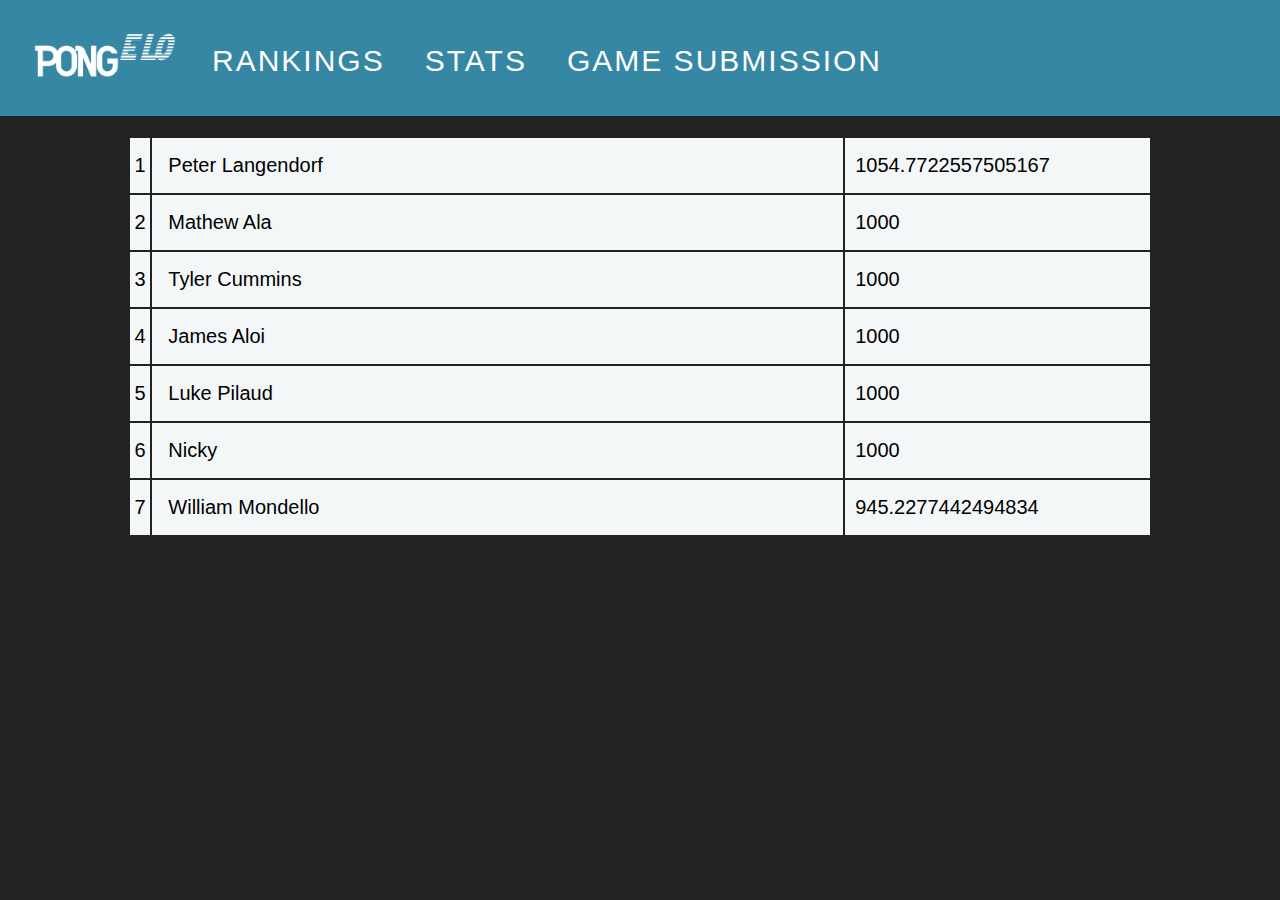
<file: index.html>
<!DOCTYPE html>


<head>
   <title>Ping Pong ELO</title>
   <link rel="stylesheet" href="css/style.css">
</head>


<body>
<div>
   <ul class="header">
       <li style="padding: 0px;" class="img-header">
           <a href="../redfox86.github.io/index.html">
               <img src="logo.png" height="100" class="header-logo">
           </a>
       </li>
       <li class="text-header">Rankings</li>
       <li class="text-header" title="Coming soon">Stats</li>
       <li class="text-header" title="Coming soon">Game Submission</li>
   </ul>
</div>
<div>
   <table>
       <tbody>
       <tr>
           <td id="rank1" class="rank-cell">1</td>
           <td class="name-cell">
               <a id="name1" class="btn-link"></a>
           </td>
           <td id="elo1" class="elo-cell"></td>
       </tr>
       <tr>
           <td id="rank2" class="rank-cell">2</td>
           <td class="name-cell">
               <a id="name2" class="btn-link"></a>
           </td>
           <td id="elo2" class="elo-cell"></td>
       </tr>
       <tr>
           <td id="rank3" class="rank-cell">3</td>
           <td class="name-cell">
               <a id="name3" class="btn-link"></a>
           </td>
           <td id="elo3" class="elo-cell"></td>
       </tr>
       <tr>
           <td id="rank4" class="rank-cell">4</td>
           <td class="name-cell">
               <a id="name4" class="btn-link"></a>
           </td>
           <td id="elo4" class="elo-cell"></td>
       </tr>
       <tr>
           <td id="rank5" class="rank-cell">5</td>
           <td class="name-cell">
               <a id="name5" class="btn-link"></a>
           </td>
           <td id="elo5" class="elo-cell"></td>
       </tr>
       <tr>
           <td id="rank6" class="rank-cell">6</td>
           <td class="name-cell">
               <a id="name6" class="btn-link"></a>
           </td>
           <td id="elo6" class="elo-cell"></td>
       </tr>
       <tr>
           <td id="rank7" class="rank-cell">7</td>
           <td class="name-cell">
               <a id="name7" class="btn-link"></a>
           </td>
           <td id="elo7" class="elo-cell"></td>
       </tr>
       </tbody>
   </table>
</div>
</body>

<script src="js/global.js" page="index"></script>
</file>
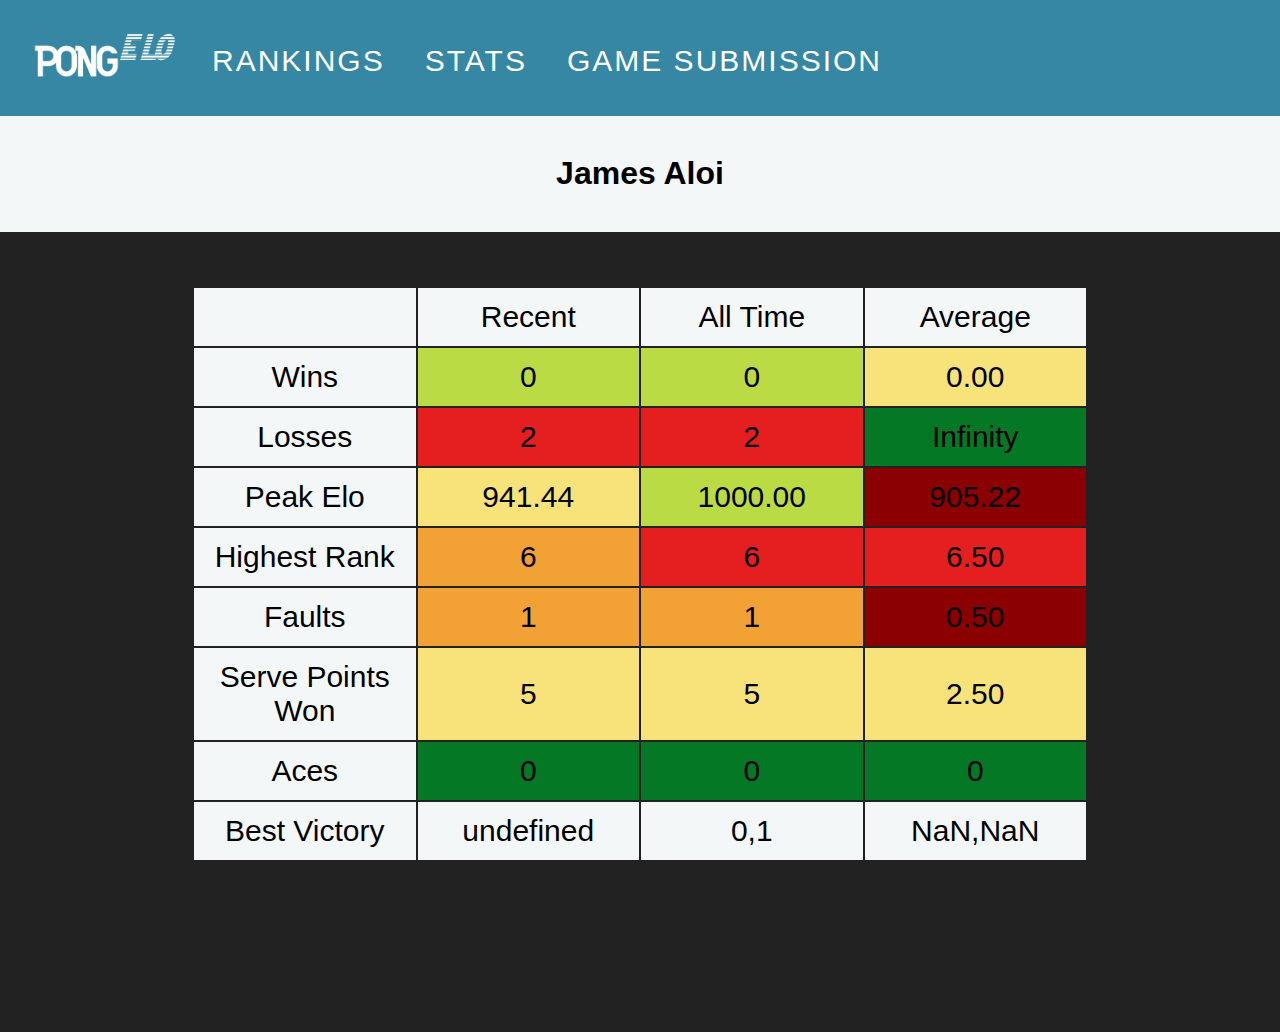
<file: people/james.html>
<!DOCTYPE html>

<head>
    <title>James's Statistics</title>
    <link rel=stylesheet href=../css/player.css>
</head>

<body>
    <div>
        <ul class="header">
            <li style="padding: 0px;" class="img-header">
                <a href="../index.html">
                    <img src="../logo.png" height="100" class="header-logo">
                </a>
            </li>
            <li class="text-header">Rankings</li>
            <li class="text-header" title="Coming soon">Stats</li>
            <li class="text-header" title="Coming soon">Game Submission</li>
        </ul>
     </div>
    <div class=title-bar>
        <h1 class="title">James Aloi</h1>
    </div>
<div>
    <table>
        <thead>
        <tr>
            <th scope=col class=value-cell></th>
            <th scope=col class=value-cell>Recent</th>
            <th scope=col class=value-cell>All Time</th>
            <th scope=col class=value-cell>Average</th>
        </tr>
        </thead>
        <tbody>
        <tr>
            <td class=name-cell>Wins</td>
            <td id=recentWins>???</td>
            <td id=allTimeWins>???</td>
            <td id=averageWins>???</td>
        </tr>
        <tr>
            <td class=name-cell>Losses</td>
            <td id=recentLosses>???</td>
            <td id=allTimeLosses>???</td>
            <td id=averageLosses>???</td>
        </tr>
        <tr>
            <td class=name-cell>Peak Elo</td>
            <td id=recentPeakElo>???</td>
            <td id=allTimePeakElo>???</td>
            <td id=averagePeakElo>???</td>
        </tr>
        <tr>
            <td class=name-cell>Highest Rank</td>
            <td id=recentHighestRank>???</td>
            <td id=allTimeHighestRank>???</td>
            <td id=averageHighestRank>???</td>
        </tr>
        <tr>
            <td class=name-cell>Faults</td>
            <td id=recentFaults>???</td>
            <td id=allTimeFaults>???</td>
            <td id=averageFaults>???</td>
        </tr>
        <tr>
            <td class=name-cell>Serve Points Won</td>
            <td id=recentServePointsWon>???</td>
            <td id=allTimeServePointsWon>???</td>
            <td id=averageServePointsWon>???</td>
        </tr>
        <tr>
            <td class=name-cell>Aces</td>
            <td id=recentAces>???</td>
            <td id=allTimeAces>???</td>
            <td id=averageAces>???</td>
        </tr>
        <tr>
            <td class=name-cell>Best Victory</td>
            <td id=recentVictory>???</td>
            <td id=allTimeVictory>???</td>
            <td id=averageVictory>???</td>
        </tr>
        </tbody>
    </table>
</div>
</body>

<script src=../index.js page=james></script>
</file>
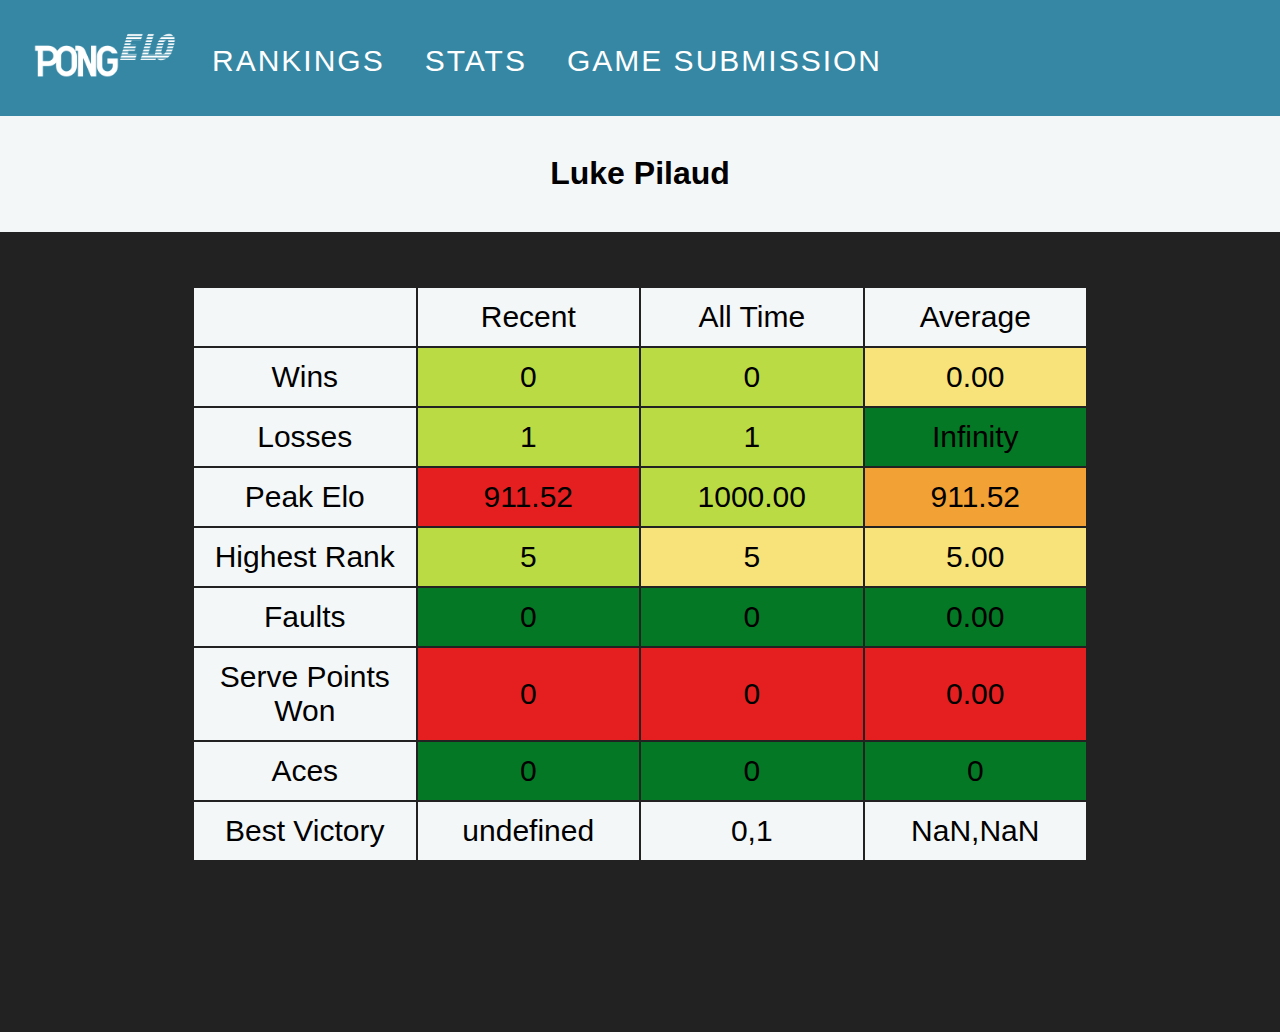
<file: people/luke.html>
<!DOCTYPE html>

<head>
    <title>Luke's Statistics</title>
    <link rel=stylesheet href=../css/player.css>
</head>

<body>
    <div>
        <ul class="header">
            <li style="padding: 0px;" class="img-header">
                <a href="../index.html">
                    <img src="../logo.png" height="100" class="header-logo">
                </a>
            </li>
            <li class="text-header">Rankings</li>
            <li class="text-header" title="Coming soon">Stats</li>
            <li class="text-header" title="Coming soon">Game Submission</li>
        </ul>
     </div>
    <div class=title-bar>
        <h1 class="title">Luke Pilaud</h1>
    </div>
<div>
    <table>
        <thead>
        <tr>
            <th scope=col class=value-cell></th>
            <th scope=col class=value-cell>Recent</th>
            <th scope=col class=value-cell>All Time</th>
            <th scope=col class=value-cell>Average</th>
        </tr>
        </thead>
        <tbody>
        <tr>
            <td class=name-cell>Wins</td>
            <td id=recentWins>???</td>
            <td id=allTimeWins>???</td>
            <td id=averageWins>???</td>
        </tr>
        <tr>
            <td class=name-cell>Losses</td>
            <td id=recentLosses>???</td>
            <td id=allTimeLosses>???</td>
            <td id=averageLosses>???</td>
        </tr>
        <tr>
            <td class=name-cell>Peak Elo</td>
            <td id=recentPeakElo>???</td>
            <td id=allTimePeakElo>???</td>
            <td id=averagePeakElo>???</td>
        </tr>
        <tr>
            <td class=name-cell>Highest Rank</td>
            <td id=recentHighestRank>???</td>
            <td id=allTimeHighestRank>???</td>
            <td id=averageHighestRank>???</td>
        </tr>
        <tr>
            <td class=name-cell>Faults</td>
            <td id=recentFaults>???</td>
            <td id=allTimeFaults>???</td>
            <td id=averageFaults>???</td>
        </tr>
        <tr>
            <td class=name-cell>Serve Points Won</td>
            <td id=recentServePointsWon>???</td>
            <td id=allTimeServePointsWon>???</td>
            <td id=averageServePointsWon>???</td>
        </tr>
        <tr>
            <td class=name-cell>Aces</td>
            <td id=recentAces>???</td>
            <td id=allTimeAces>???</td>
            <td id=averageAces>???</td>
        </tr>
        <tr>
            <td class=name-cell>Best Victory</td>
            <td id=recentVictory>???</td>
            <td id=allTimeVictory>???</td>
            <td id=averageVictory>???</td>
        </tr>
        </tbody>
    </table>
</div>
</body>

<script src=../index.js page=luke></script>
</file>
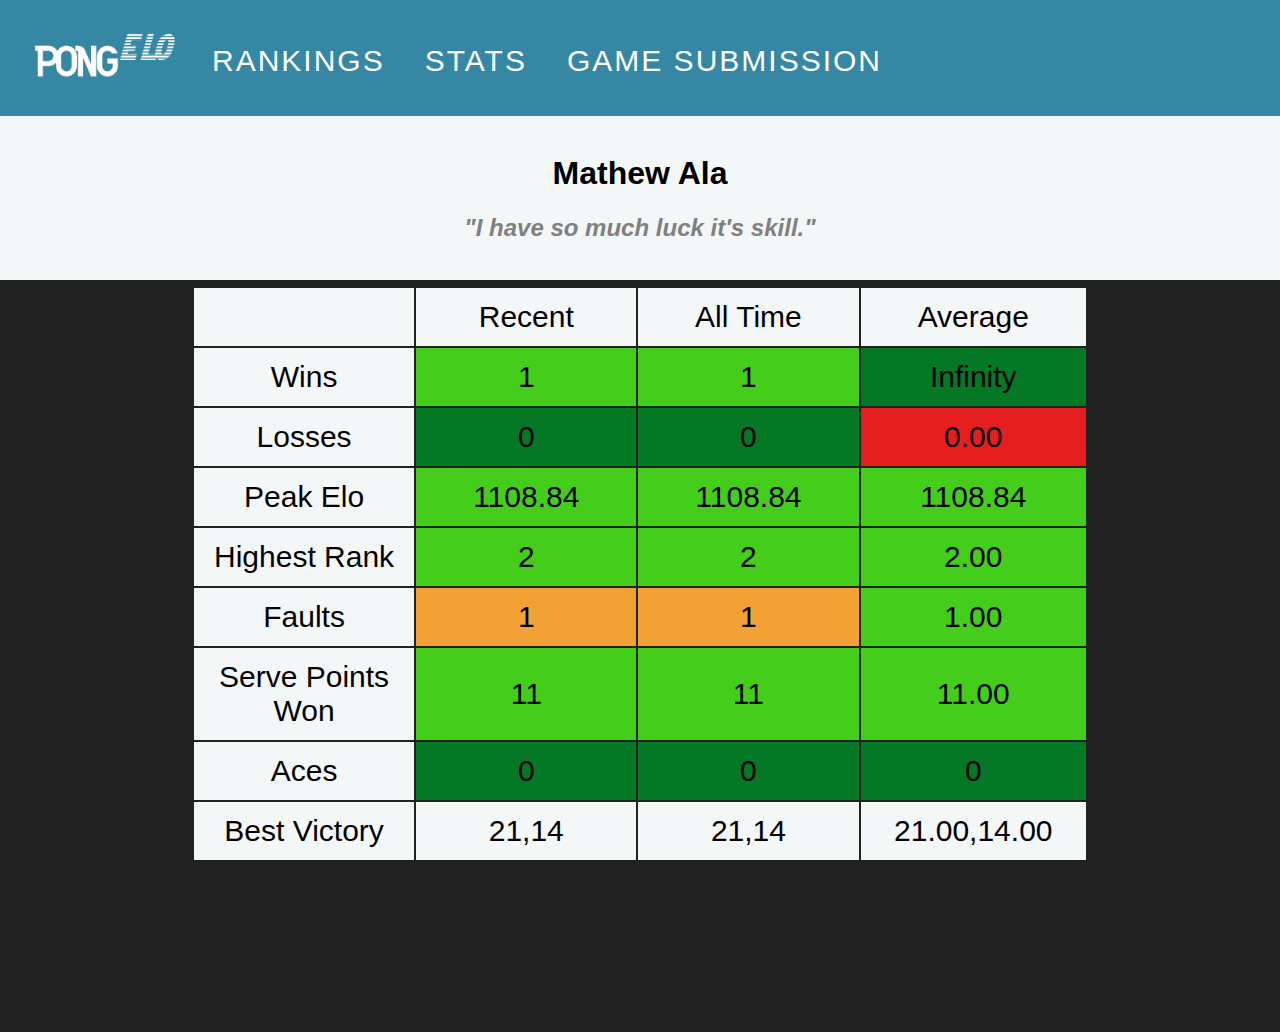
<file: people/mathew.html>
<!DOCTYPE html>

<head>
    <title>Mathew's Statistics</title>
    <link rel=stylesheet href=../css/player.css>
</head>

<body>
    <div>
        <ul class="header">
            <li style="padding: 0px;" class="img-header">
                <a href="../index.html">
                    <img src="../logo.png" height="100" class="header-logo">
                </a>
            </li>
            <li class="text-header">Rankings</li>
            <li class="text-header" title="Coming soon">Stats</li>
            <li class="text-header" title="Coming soon">Game Submission</li>
        </ul>
     </div>
    <div class=title-bar>
        <h1 class="title">Mathew Ala</h1>
        <h2 class="quote">"I have so much luck it's skill."</h2>
    </div>
<div>
    <table>
        <thead>
        <tr>
            <th scope=col class=value-cell></th>
            <th scope=col class=value-cell>Recent</th>
            <th scope=col class=value-cell>All Time</th>
            <th scope=col class=value-cell>Average</th>
        </tr>
        </thead>
        <tbody>
        <tr>
            <td class=name-cell>Wins</td>
            <td id=recentWins>???</td>
            <td id=allTimeWins>???</td>
            <td id=averageWins>???</td>
        </tr>
        <tr>
            <td class=name-cell>Losses</td>
            <td id=recentLosses>???</td>
            <td id=allTimeLosses>???</td>
            <td id=averageLosses>???</td>
        </tr>
        <tr>
            <td class=name-cell>Peak Elo</td>
            <td id=recentPeakElo>???</td>
            <td id=allTimePeakElo>???</td>
            <td id=averagePeakElo>???</td>
        </tr>
        <tr>
            <td class=name-cell>Highest Rank</td>
            <td id=recentHighestRank>???</td>
            <td id=allTimeHighestRank>???</td>
            <td id=averageHighestRank>???</td>
        </tr>
        <tr>
            <td class=name-cell>Faults</td>
            <td id=recentFaults>???</td>
            <td id=allTimeFaults>???</td>
            <td id=averageFaults>???</td>
        </tr>
        <tr>
            <td class=name-cell>Serve Points Won</td>
            <td id=recentServePointsWon>???</td>
            <td id=allTimeServePointsWon>???</td>
            <td id=averageServePointsWon>???</td>
        </tr>
        <tr>
            <td class=name-cell>Aces</td>
            <td id=recentAces>???</td>
            <td id=allTimeAces>???</td>
            <td id=averageAces>???</td>
        </tr>
        <tr>
            <td class=name-cell>Best Victory</td>
            <td id=recentVictory>???</td>
            <td id=allTimeVictory>???</td>
            <td id=averageVictory>???</td>
        </tr>
        </tbody>
    </table>
</div>
</body>

<script src=../index.js page=mathew></script>
</file>
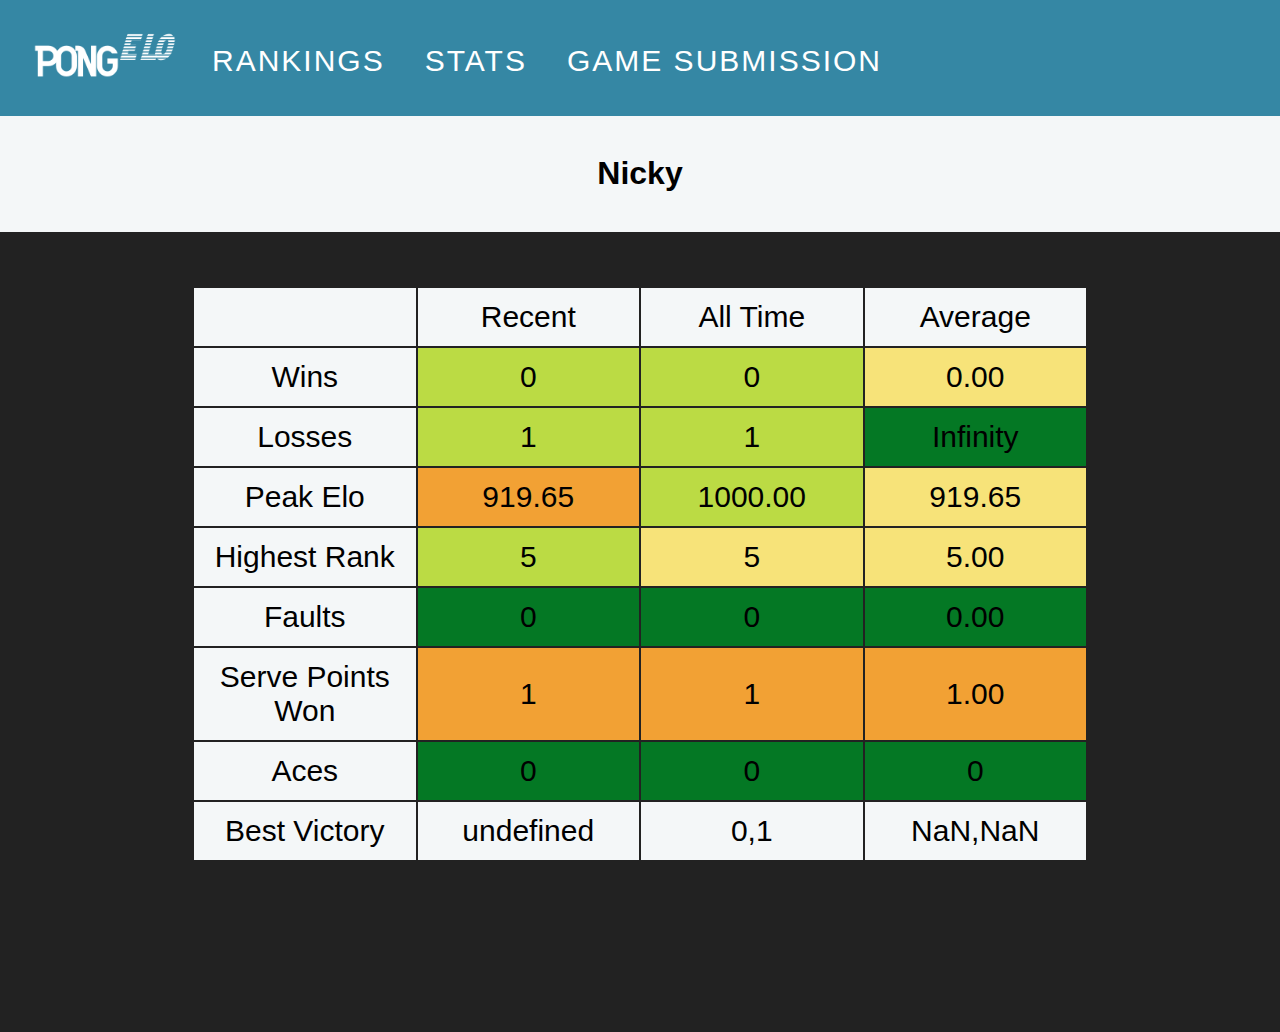
<file: people/nicky.html>
<!DOCTYPE html>

<head>
    <title>Nicky's Statistics</title>
    <link rel=stylesheet href=../css/player.css>
</head>

<body>
    <div>
        <ul class="header">
            <li style="padding: 0px;" class="img-header">
                <a href="../index.html">
                    <img src="../logo.png" height="100" class="header-logo">
                </a>
            </li>
            <li class="text-header">Rankings</li>
            <li class="text-header" title="Coming soon">Stats</li>
            <li class="text-header" title="Coming soon">Game Submission</li>
        </ul>
     </div>
    <div class=title-bar>
        <h1 class="title">Nicky</h1>
    </div>
<div>
    <table>
        <thead>
        <tr>
            <th scope=col class=value-cell></th>
            <th scope=col class=value-cell>Recent</th>
            <th scope=col class=value-cell>All Time</th>
            <th scope=col class=value-cell>Average</th>
        </tr>
        </thead>
        <tbody>
        <tr>
            <td class=name-cell>Wins</td>
            <td id=recentWins>???</td>
            <td id=allTimeWins>???</td>
            <td id=averageWins>???</td>
        </tr>
        <tr>
            <td class=name-cell>Losses</td>
            <td id=recentLosses>???</td>
            <td id=allTimeLosses>???</td>
            <td id=averageLosses>???</td>
        </tr>
        <tr>
            <td class=name-cell>Peak Elo</td>
            <td id=recentPeakElo>???</td>
            <td id=allTimePeakElo>???</td>
            <td id=averagePeakElo>???</td>
        </tr>
        <tr>
            <td class=name-cell>Highest Rank</td>
            <td id=recentHighestRank>???</td>
            <td id=allTimeHighestRank>???</td>
            <td id=averageHighestRank>???</td>
        </tr>
        <tr>
            <td class=name-cell>Faults</td>
            <td id=recentFaults>???</td>
            <td id=allTimeFaults>???</td>
            <td id=averageFaults>???</td>
        </tr>
        <tr>
            <td class=name-cell>Serve Points Won</td>
            <td id=recentServePointsWon>???</td>
            <td id=allTimeServePointsWon>???</td>
            <td id=averageServePointsWon>???</td>
        </tr>
        <tr>
            <td class=name-cell>Aces</td>
            <td id=recentAces>???</td>
            <td id=allTimeAces>???</td>
            <td id=averageAces>???</td>
        </tr>
        <tr>
            <td class=name-cell>Best Victory</td>
            <td id=recentVictory>???</td>
            <td id=allTimeVictory>???</td>
            <td id=averageVictory>???</td>
        </tr>
        </tbody>
    </table>
</div>
</body>

<script src=../index.js page=nicky></script>
</file>
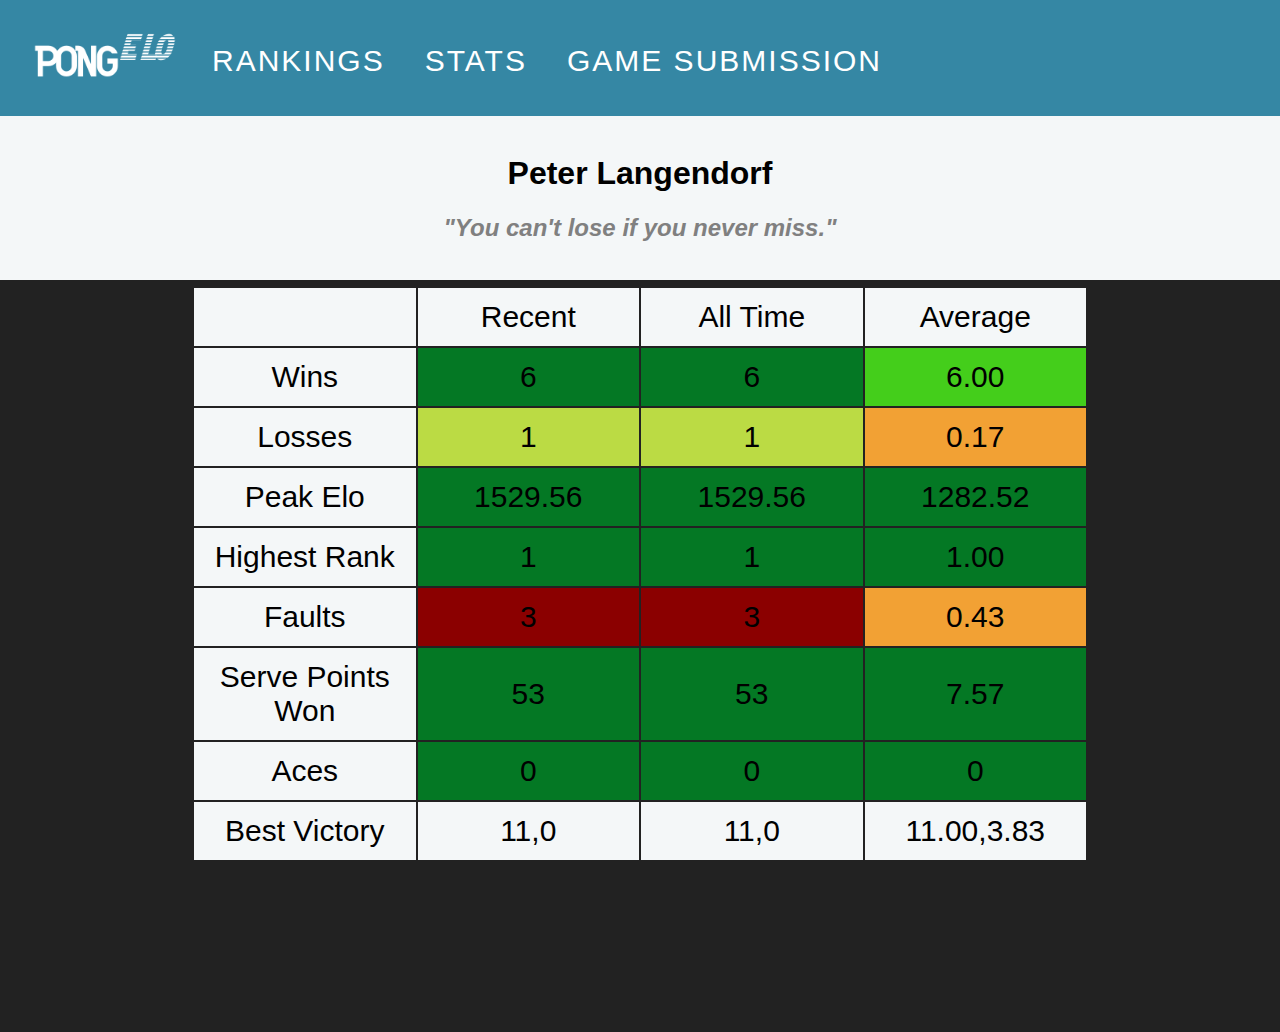
<file: people/peter.html>
<!DOCTYPE html>

<head>
    <title>Peter's Statistics</title>
    <link rel=stylesheet href=../css/player.css>
</head>

<body>
    <div>
        <ul class="header">
            <li style="padding: 0px;" class="img-header">
                <a href="../index.html">
                    <img src="../logo.png" height="100" class="header-logo">
                </a>
            </li>
            <li class="text-header">Rankings</li>
            <li class="text-header" title="Coming soon">Stats</li>
            <li class="text-header" title="Coming soon">Game Submission</li>
        </ul>
     </div>
    <div class=title-bar>
        <h1 class="title">Peter Langendorf</h1>
        <h2 class="quote">"You can't lose if you never miss."</h2>
    </div>
    <div>
        <table>
            <thead>
                <tr>
                    <th scope=col class=value-cell></th>
                    <th scope=col class=value-cell>Recent</th>
                    <th scope=col class=value-cell>All Time</th>
                    <th scope=col class=value-cell>Average</th>
                </tr>
            </thead>
            <tbody>
                <tr>
                    <td class=name-cell>Wins</td>
                    <td id=recentWins>???</td>
                    <td id=allTimeWins>???</td>
                    <td id=averageWins>???</td>
                </tr>
                <tr>
                    <td class=name-cell>Losses</td>
                    <td id=recentLosses>???</td>
                    <td id=allTimeLosses>???</td>
                    <td id=averageLosses>???</td>
                </tr>
                <tr>
                    <td class=name-cell>Peak Elo</td>
                    <td id=recentPeakElo>???</td>
                    <td id=allTimePeakElo>???</td>
                    <td id=averagePeakElo>???</td>
                </tr>
                <tr>
                    <td class=name-cell>Highest Rank</td>
                    <td id=recentHighestRank>???</td>
                    <td id=allTimeHighestRank>???</td>
                    <td id=averageHighestRank>???</td>
                </tr>
                <tr>
                    <td class=name-cell>Faults</td>
                    <td id=recentFaults>???</td>
                    <td id=allTimeFaults>???</td>
                    <td id=averageFaults>???</td>
                </tr>
                <tr>
                    <td class=name-cell>Serve Points Won</td>
                    <td id=recentServePointsWon>???</td>
                    <td id=allTimeServePointsWon>???</td>
                    <td id=averageServePointsWon>???</td>
                </tr>
                <tr>
                    <td class=name-cell>Aces</td>
                    <td id=recentAces>???</td>
                    <td id=allTimeAces>???</td>
                    <td id=averageAces>???</td>
                </tr>
                <tr>
                    <td class=name-cell>Best Victory</td>
                    <td id=recentVictory>???</td>
                    <td id=allTimeVictory>???</td>
                    <td id=averageVictory>???</td>
                </tr>
            </tbody>
        </table>
    </div>
</body>

<script src=../index.js page=peter></script>
</file>
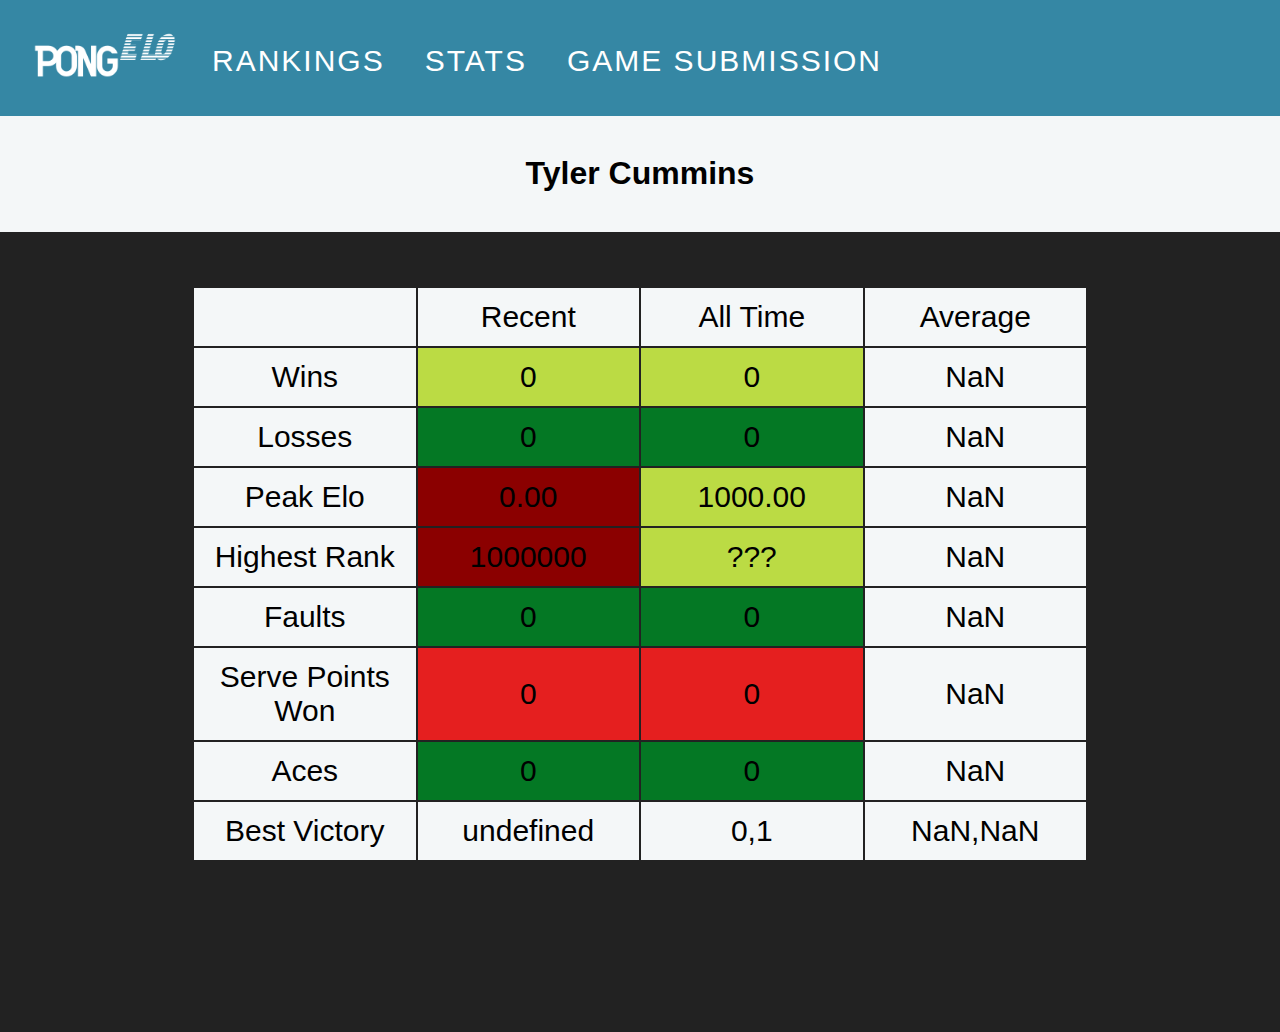
<file: people/tyler.html>
<!DOCTYPE html>

<head>
    <title>Tyler's Statistics</title>
    <link rel=stylesheet href=../css/player.css>
</head>

<body>
    <div>
        <ul class="header">
            <li style="padding: 0px;" class="img-header">
                <a href="../index.html">
                    <img src="../logo.png" height="100" class="header-logo">
                </a>
            </li>
            <li class="text-header">Rankings</li>
            <li class="text-header" title="Coming soon">Stats</li>
            <li class="text-header" title="Coming soon">Game Submission</li>
        </ul>
     </div>
    <div class=title-bar>
        <h1 class="title">Tyler Cummins</h1>
    </div>
<div>
    <table>
        <thead>
        <tr>
            <th scope=col class=value-cell></th>
            <th scope=col class=value-cell>Recent</th>
            <th scope=col class=value-cell>All Time</th>
            <th scope=col class=value-cell>Average</th>
        </tr>
        </thead>
        <tbody>
        <tr>
            <td class=name-cell>Wins</td>
            <td id=recentWins>???</td>
            <td id=allTimeWins>???</td>
            <td id=averageWins>???</td>
        </tr>
        <tr>
            <td class=name-cell>Losses</td>
            <td id=recentLosses>???</td>
            <td id=allTimeLosses>???</td>
            <td id=averageLosses>???</td>
        </tr>
        <tr>
            <td class=name-cell>Peak Elo</td>
            <td id=recentPeakElo>???</td>
            <td id=allTimePeakElo>???</td>
            <td id=averagePeakElo>???</td>
        </tr>
        <tr>
            <td class=name-cell>Highest Rank</td>
            <td id=recentHighestRank>???</td>
            <td id=allTimeHighestRank>???</td>
            <td id=averageHighestRank>???</td>
        </tr>
        <tr>
            <td class=name-cell>Faults</td>
            <td id=recentFaults>???</td>
            <td id=allTimeFaults>???</td>
            <td id=averageFaults>???</td>
        </tr>
        <tr>
            <td class=name-cell>Serve Points Won</td>
            <td id=recentServePointsWon>???</td>
            <td id=allTimeServePointsWon>???</td>
            <td id=averageServePointsWon>???</td>
        </tr>
        <tr>
            <td class=name-cell>Aces</td>
            <td id=recentAces>???</td>
            <td id=allTimeAces>???</td>
            <td id=averageAces>???</td>
        </tr>
        <tr>
            <td class=name-cell>Best Victory</td>
            <td id=recentVictory>???</td>
            <td id=allTimeVictory>???</td>
            <td id=averageVictory>???</td>
        </tr>
        </tbody>
    </table>
</div>
</body>

<script src=../index.js page=tyler></script>
</file>
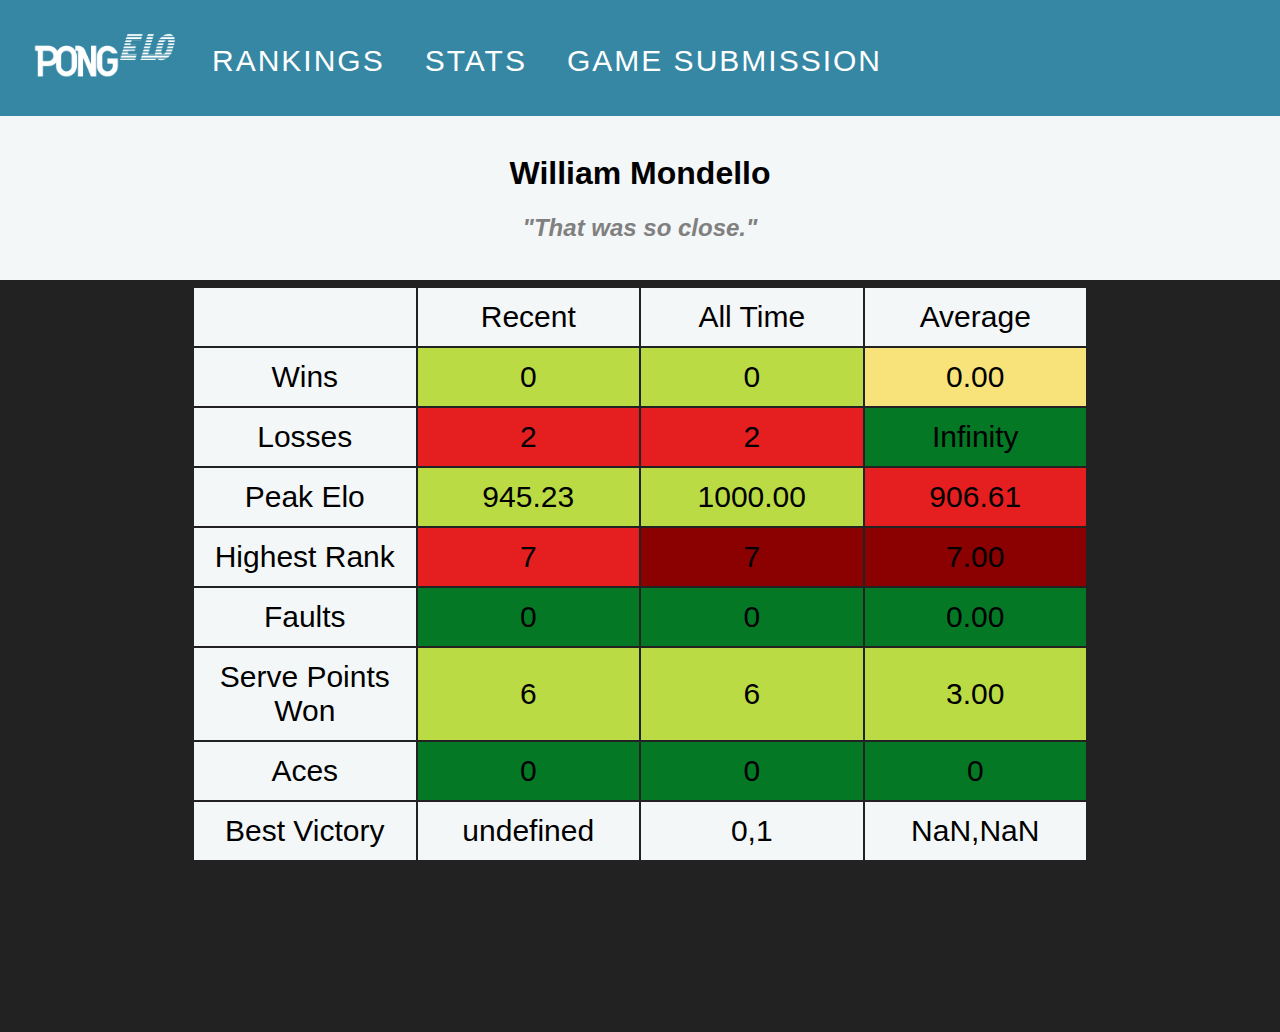
<file: people/william.html>
<!DOCTYPE html>

<head>
    <title>William's Statistics</title>
    <link rel=stylesheet href=../css/player.css>
</head>

<body>
    <div>
        <ul class="header">
            <li style="padding: 0px;" class="img-header">
                <a href="../index.html">
                    <img src="../logo.png" height="100" class="header-logo">
                </a>
            </li>
            <li class="text-header">Rankings</li>
            <li class="text-header" title="Coming soon">Stats</li>
            <li class="text-header" title="Coming soon">Game Submission</li>
        </ul>
     </div>
     <div class=title-bar>
        <h1 class="title">William Mondello</h1>
        <h2 class="quote">"That was so close."</h2>
    </div>
<div>
    <table>
        <thead>
        <tr>
            <th scope=col class=value-cell></th>
            <th scope=col class=value-cell>Recent</th>
            <th scope=col class=value-cell>All Time</th>
            <th scope=col class=value-cell>Average</th>
        </tr>
        </thead>
        <tbody>
        <tr>
            <td class=name-cell>Wins</td>
            <td id=recentWins>???</td>
            <td id=allTimeWins>???</td>
            <td id=averageWins>???</td>
        </tr>
        <tr>
            <td class=name-cell>Losses</td>
            <td id=recentLosses>???</td>
            <td id=allTimeLosses>???</td>
            <td id=averageLosses>???</td>
        </tr>
        <tr>
            <td class=name-cell>Peak Elo</td>
            <td id=recentPeakElo>???</td>
            <td id=allTimePeakElo>???</td>
            <td id=averagePeakElo>???</td>
        </tr>
        <tr>
            <td class=name-cell>Highest Rank</td>
            <td id=recentHighestRank>???</td>
            <td id=allTimeHighestRank>???</td>
            <td id=averageHighestRank>???</td>
        </tr>
        <tr>
            <td class=name-cell>Faults</td>
            <td id=recentFaults>???</td>
            <td id=allTimeFaults>???</td>
            <td id=averageFaults>???</td>
        </tr>
        <tr>
            <td class=name-cell>Serve Points Won</td>
            <td id=recentServePointsWon>???</td>
            <td id=allTimeServePointsWon>???</td>
            <td id=averageServePointsWon>???</td>
        </tr>
        <tr>
            <td class=name-cell>Aces</td>
            <td id=recentAces>???</td>
            <td id=allTimeAces>???</td>
            <td id=averageAces>???</td>
        </tr>
        <tr>
            <td class=name-cell>Best Victory</td>
            <td id=recentVictory>???</td>
            <td id=allTimeVictory>???</td>
            <td id=averageVictory>???</td>
        </tr>
        </tbody>
    </table>
</div>
</body>

<script src=../index.js page=william></script>
</file>
<file: css/style.css>
h1 {
	font-family: 'Lato', sans-serif;
	font-weight: 400;
	color: white;
	padding: 30px;
	margin: 0px;
	text-align: center;
}


.header {
	box-sizing: border-box;
	background-color: #3587A4;
	overflow: auto;
	padding: 0px 0px;
	position: relative;
	top: 0;
	width: 100%;
	z-index: 999;
}


ul {
	margin: 0px;
}


.img-header {
	color: #FFF;
	display: inline-block;
	font-family: 'Oxygen', sans-serif;
	font-weight: 300;
	font-size: 24px;
	letter-spacing: 2px;
	text-transform: uppercase;
}


.text-header {
	color: #FFF;
	display: inline-block;
	font-family: 'Oxygen', sans-serif;
	font-weight: 300;
	font-size: 30px;
	letter-spacing: 2px;
	margin: 0px;
	padding: 44px 18px 0px 18px;
	text-transform: uppercase;
	vertical-align: top;
}


.header-logo {
	padding: 10px 10px 0px 30px;
}


.rank-cell {
	font-family: 'Lato', sans-serif;
	font-weight: 200;
	text-align: center;
	width: 2%;
	font-size: 20px;
}


.icon {
	width: 116px;
	height: 116px;
	margin-left: 0px;
	margin-top: 0px;
	padding: 0px;
	float: left;
	display: block
}


.name-cell {
	font-family: 'Lato', sans-serif;
	font-weight: 200;
	text-align: left;
	width: 68%;
	font-size: 20px;
}


.btn-link {
	color: black;
	text-decoration: none;
	display: block;
	text-align: left;
	padding: 15px;
	width: 100%;
	height: 100%;
	box-sizing: border-box;
}


.elo-cell {
	font-family: 'Lato', sans-serif;
	font-weight: 200;
	padding: 10px;
	text-align: left;
	width: 30%;
	font-size: 20px;
}


html, body {
	background: #222222;
	margin: 0;
	padding: 0;
}


table {
	height: 40%;
	left: 10%;
	margin: 20px auto;
	overflow-y: scroll;
	position: static;
	width:80%
}


tr {
	background: #f4f7f8;
	border-bottom: 1px solid #FFF;
	margin-bottom: 5px;
}


.drop-button {
	background-color: #04AA6D;
	color: white;
	padding: 16px;
	font-size: 16px;
	width: 250px;
	border: none;
}


.game-archive {
	left: 50%;
	display: inline-block;
	position: fixed;
	display: inline-block;
	transform: translateX(-50%);
}


.dropdown-content {
	display: none;
	position: absolute;
	background-color: #f1f1f1;
	width: 250px;
	box-shadow: 0px 8px 16px 0px rgba(0,0,0,0.2);
	z-index: 1;
}


.dropdown-content a {
	color: black;
	text-decoration: none;
	display: block;
	width: 230px;
	text-align: center;
}


.dropdown-content a:hover {
	background-color: #ddd;
}
.game-archive:hover .dropdown-content {
	display: block;
}
	.game-archive:hover .drop-button {
	background-color: #3e8e41;
}
</file>
